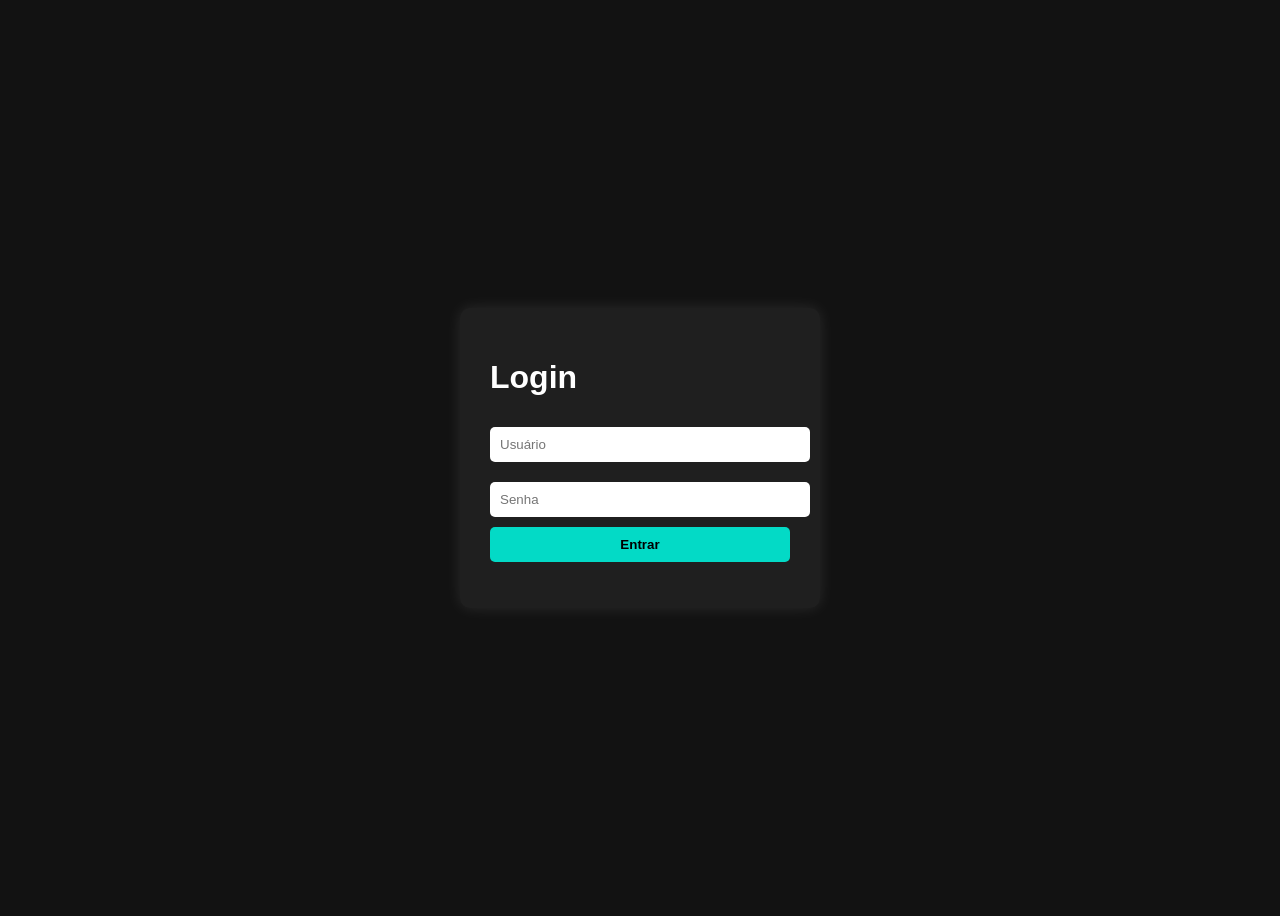
<file: index.html>
<!DOCTYPE html>
<html lang="pt-br">
<head>
  <meta charset="UTF-8">
  <meta name="viewport" content="width=device-width, initial-scale=1.0">
  <title>Tela de Login</title>
  <link rel="stylesheet" href="style.css">
</head>
<body>
  <div class="login-container">
    <h1>Login</h1>
    <form id="loginForm">
      <input type="text" id="usuario" placeholder="Usuário">
      <input type="password" id="senha" placeholder="Senha">
      <button type="submit">Entrar</button>
    </form>
    <p id="mensagem"></p>
    </form>
  </div>
  <script src="script.js"></script>
</body>
</html>
</file>
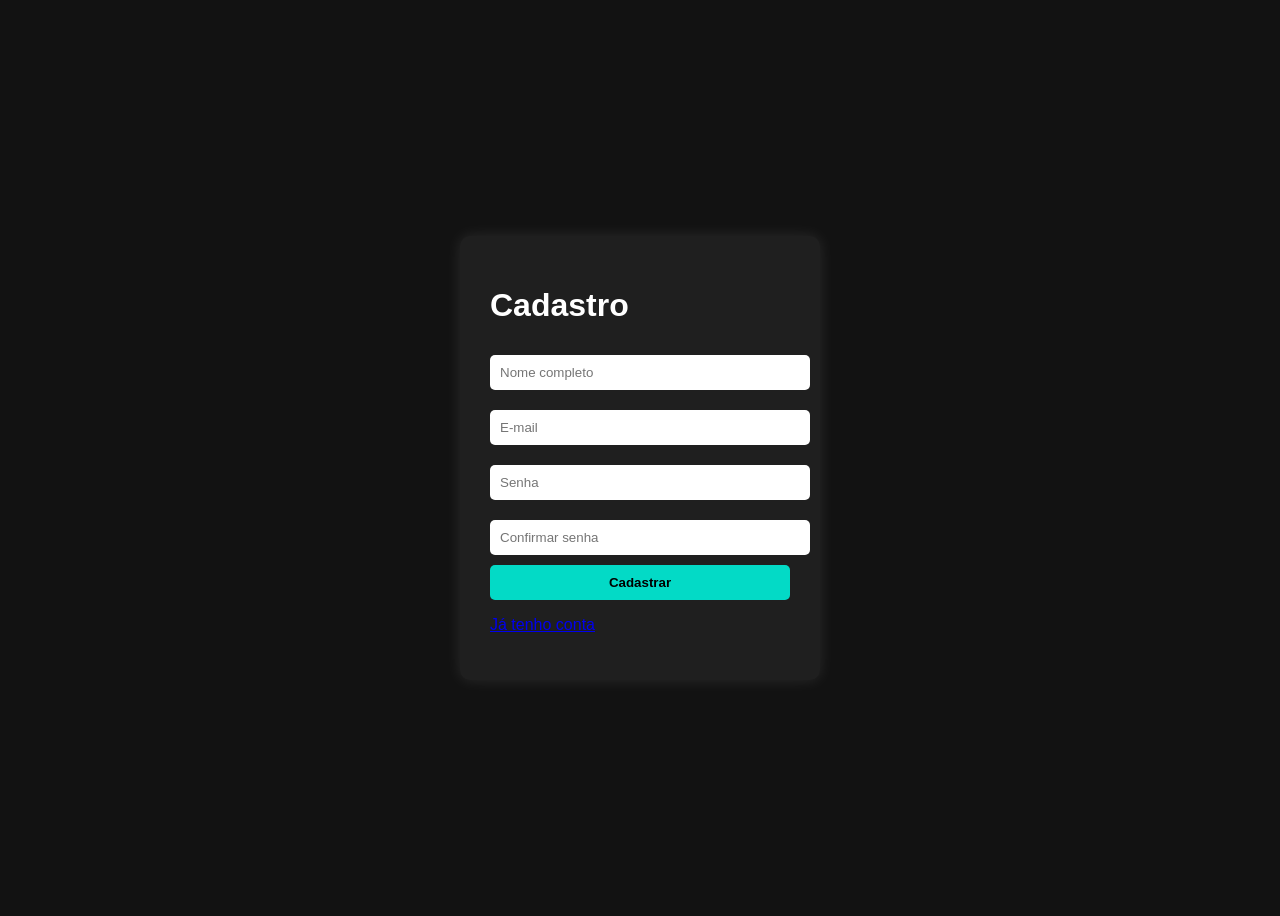
<file: cadastro.html>
<!DOCTYPE html>
<html lang="pt-br">
<head>
  <meta charset="UTF-8">
  <meta name="viewport" content="width=device-width, initial-scale=1.0">
  <title>Cadastro de Usuário</title>
  <link rel="stylesheet" href="style.css">
</head>
<body>
  <div class="login-container">
    <h1>Cadastro</h1>
    <form id="cadastroForm">
      <input type="text" id="nome" placeholder="Nome completo">
      <input type="email" id="email" placeholder="E-mail">
      <input type="password" id="novaSenha" placeholder="Senha">
      <input type="password" id="confirmaSenha" placeholder="Confirmar senha">
      <button type="submit">Cadastrar</button>
    </form>
    <p id="mensagemCadastro"></p>
    <p class="voltar"><a href="index.html">Já tenho conta</a></p>
  </div>
  <script src="cadastro.js"></script>
</body>
</html>
</file>
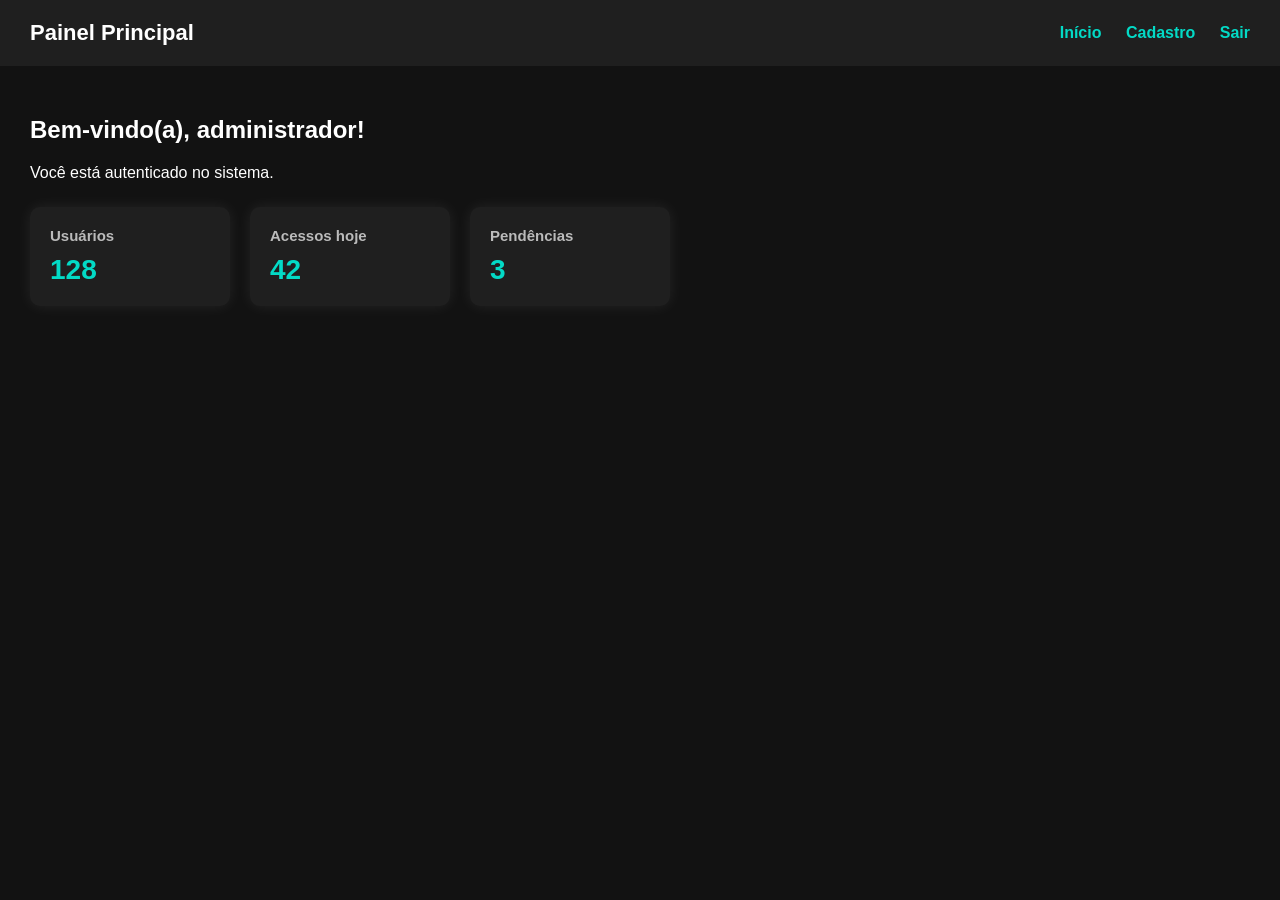
<file: dashboard.html>
<!DOCTYPE html>
<html lang="pt-br">
<head>
  <meta charset="UTF-8">
  <meta name="viewport" content="width=device-width, initial-scale=1.0">
  <title>Dashboard</title>
  <link rel="stylesheet" href="style.css">
  <link rel="stylesheet" href="dashboard.css">
</head>
<body class="pagina-interna">
  <header class="topo">
    <h1>Painel Principal</h1>
    <nav class="menu">
      <a href="dashboard.html">Início</a>
      <a href="cadastro.html">Cadastro</a>
      <a href="index.html">Sair</a>
    </nav>
  </header>

  <main class="conteudo">
    <h2>Bem-vindo(a), administrador!</h2>
    <p>Você está autenticado no sistema.</p>

    <section class="cards">
      <div class="card"><h3>Usuários</h3><p>128</p></div>
      <div class="card"><h3>Acessos hoje</h3><p>42</p></div>
      <div class="card"><h3>Pendências</h3><p>3</p></div>
    </section>
  </main>
</body>
</html>
</file>
<file: style.css>
body {
  font-family: Arial, sans-serif;
  background-color: #121212;
  color: #fff;
  display: flex;
  justify-content: center;
  align-items: center;
  height: 100vh;
}

.login-container {
  background-color: #1f1f1f;
  padding: 30px;
  border-radius: 10px;
  box-shadow: 0 0 15px rgba(255, 255, 255, 0.1);
  width: 300px;
}

.login-container input {
  width: 100%;
  margin: 10px 0;
  padding: 10px;
  border: none;
  border-radius: 5px;
}

button {
  width: 100%;
  padding: 10px;
  background-color: #03dac6;
  color: #000;
  border: none;
  border-radius: 5px;
  font-weight: bold;
  cursor: pointer;
}

button:hover {
  background-color: #00bfa5;
}

#mensagem {
  margin-top: 10px;
  color: #ff5252;
  font-weight: bold;
}
</file>
<file: dashboard.css>
body.pagina-interna {
  display: block;
  height: auto;
  min-height: 100vh;
  margin: 0;
}

.topo {
  background-color: #1f1f1f;
  padding: 20px 30px;
  display: flex;
  justify-content: space-between;
  align-items: center;
  flex-wrap: wrap;
  gap: 10px;
}

.topo h1 {
  margin: 0;
  font-size: 22px;
}

.menu a {
  color: #03dac6;
  text-decoration: none;
  margin-left: 20px;
  font-weight: bold;
}

.menu a:hover {
  text-decoration: underline;
}

.conteudo {
  padding: 30px;
}

.cards {
  display: flex;
  gap: 20px;
  flex-wrap: wrap;
  margin-top: 25px;
}

.card {
  background-color: #1f1f1f;
  border-radius: 10px;
  padding: 20px;
  min-width: 160px;
  box-shadow: 0 0 15px rgba(255, 255, 255, 0.08);
}

.card h3 {
  margin: 0 0 10px 0;
  font-size: 15px;
  color: #bbb;
}

.card p {
  margin: 0;
  font-size: 28px;
  font-weight: bold;
  color: #03dac6;
}
</file>
